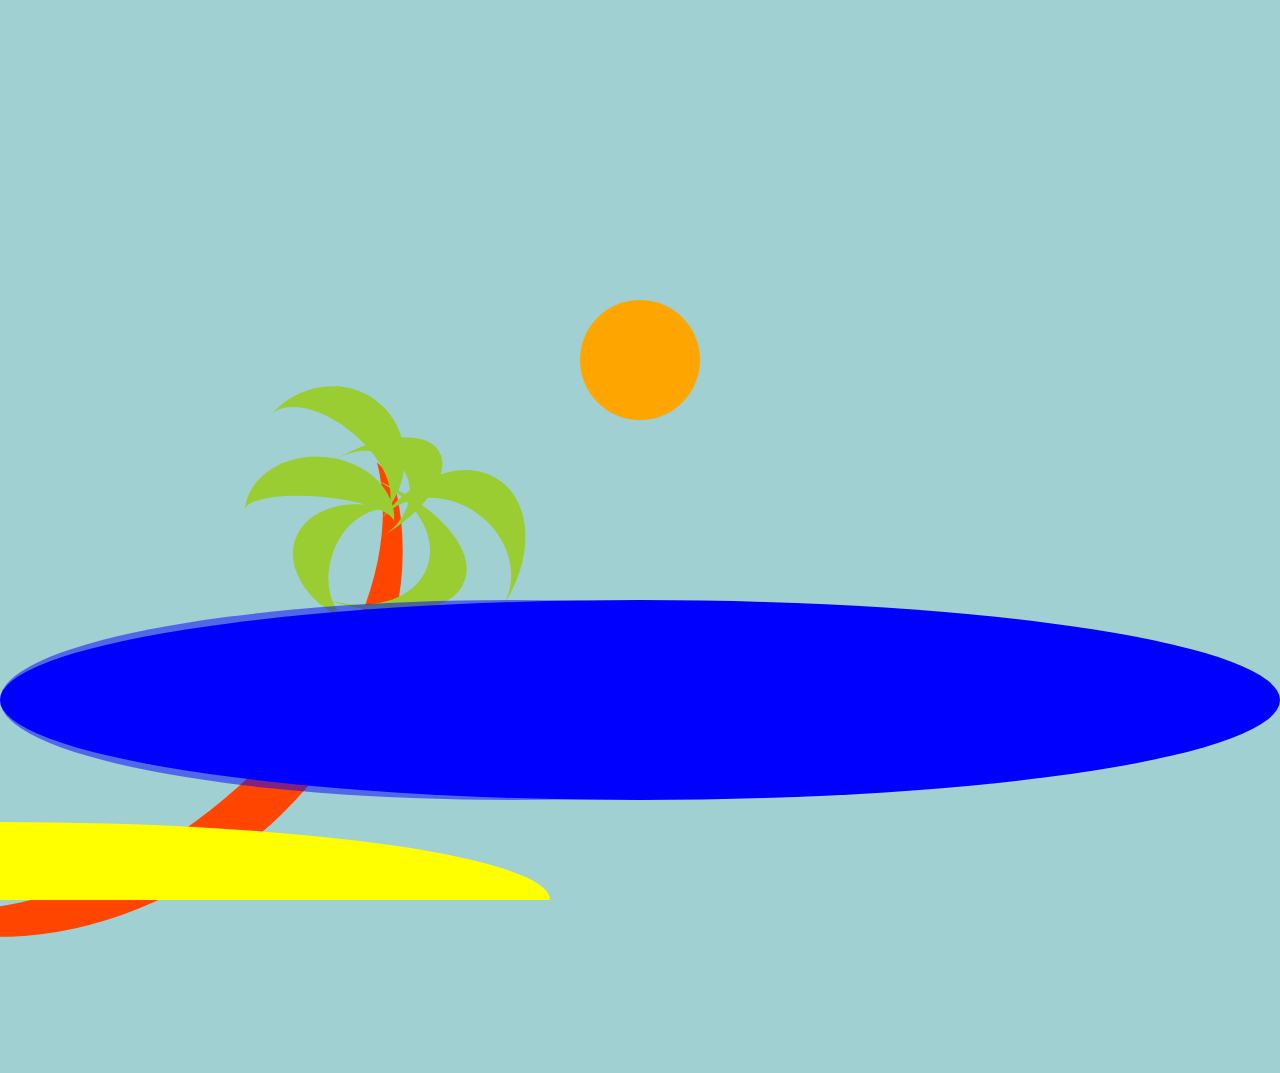
<file: sunset.html>
<!DOCTYPE html>
<!--
To change this license header, choose License Headers in Project Properties.
To change this template file, choose Tools | Templates
and open the template in the editor.
-->
<html>
    <head>
        <title>TODO supply a title</title>
      <style>
          body{
            background-color: #a0d0d1;
              padding: 0px;
              margin:  0px;
              overflow: hidden;
              -webkit-animation: sky 8s linear forwards;
          }
          @-webkit-keyframes sky{
              0%{
                  background-color:#a0d0d1;
              }
              50%{background-color: #fff9a3;}
              70%{background-color: #cb839;}
              100%{background-color: #57416d;}
          }
          .waterwave{
            //position:absolute;
           // left:50px;
            //  right: 100px;
              top:600px;
              height:200px;
              width: 100%;
            // background-size: 40px, 80px;
            // -webkit-background-repeat: repreat;
             -webkit-animation: water 20s infinite linear;
             //-webkit-animation-duration: 10s;
             //-webkit-animation-direction: linear forward;
           position: absolute;
           width:100%;
           background-color: blue;
           -webkit-border-radius: 50%;
           
           //-webkit-transform: rotate(-180deg);
          }
          @-webkit-keyframes water{
              from{-webkit-transform:traslate(0px); }
              to{-webkit-transform: translateY(2000px);
              }
              from{left:0px;}
              to{left:2000px;}
          }
          
          .wave{
              position: absolute;
              content: "";
              background-color: blue;
              height:200px;
              width:80%;
              top:600px;
               -webkit-border-radius: 50%;
              opacity: 0.5;
               -webkit-animation: wat 20s infinite linear;
          }
           @-webkit-keyframes wat{
              from{-webkit-transform:traslateY(2000px); }
              to{-webkit-transform: translateY(0px);
              }
              from{left:2000px;}
              to{left:0px;}
              from{background-position: 2000px;}
              to{background-position: 0px}
          }
          .sand{
              background-color: yellow;
              height:78px;
              width: 550px;
              position: absolute;
              bottom: 0px;
              -webkit-border-radius: 0 100% 0 0;
          }
          .tree{
              height: 700px;
              width: 500px;
              position: absolute;
              border: 5px solid transparent;
              border-right: 50px solid orangered;
              bottom:-80px;
              border-radius: 50%;
              
              -webkit-transform: rotate(50deg);
              left:-200px;
              z-index: -1;
          }
          .tree>div:nth-child(1){
              height:120px;
              width: 150px; 
          position: absolute;
          right: 115px;
          top:-25px;
         // background-color: yellowgreen;
          border-radius: 50%;
          border-top: 40px solid yellowgreen;
         -webkit-transform: rotate(-10deg);
          
          }
         .tree>div:nth-child(2){
              height:170px;
              width: 150px; 
          position: absolute;
          //right: 775px;
          //background-color: red;
          border-radius: 50%;
          border-top: 40px solid yellowgreen;
          -webkit-transform: rotate(-15deg);
          right:-35px;
          top:-70px;
          //transform: rotate(-65deg);
          //border-radius: 50%;
          }
          .tree>div:nth-child(3){
              height:130px;
              width: 120px; 
          position: absolute;
          right: 20px;
          //background-color: black;
          border-radius: 50%;
          border-top: 40px solid yellowgreen;
         -webkit-transform: rotate(-120deg);
          }
          .tree>div:nth-child(4){
              height:80px;
              width: 150px; 
          position: absolute;
          right: 80px;
           top:35px;
          //background-color:yellow;
          border-radius: 120% 120% 0% 0%;
          border-top: 40px solid yellowgreen;
          -webkit-transform: rotate(-45deg);
         
          }
          .tree>div:nth-child(5){
              height:145px;
              width: 90px; 
          position: absolute;
          top:-40px;
          right: 99px;
          //background-color:black;
          border-radius: 50%;
         border-top: 40px solid yellowgreen;
          -webkit-transform: rotate(10deg);
          }
          .tree>div:nth-child(6){
              height:220px;
              width: 130px; 
          position: absolute;
          right: 60px;
          top:-40px;
          //background-color: yellow;
          border-radius: 50%;
          border-top: 40px solid yellowgreen;
          -webkit-transform: rotate(60deg);
          
          }
          .sun{
              background-color:orange;
              height: 120px;
              width: 120px;
              border-radius: 50%;
              position: absolute;
              margin: auto;
              left: 0px;
              right: 0px;
              top: 300px;
              z-index: -2;
             -webkit-animation-name:  sunset;
             -webkit-animation-duration: 15s;
             -webkit-animation-direction: linear forward;
              
          }
          @-webkit-keyframes sunset{
              0%{top:300px;}
              100%{top:800px;}
          }
      </style>
    </head>
    <body>
         <div class="wave"></div>
        <div class="waterwave"></div>
        
        <div class="sand"></div>
       
        <div class="tree">
        <div></div>
          <div></div>
            <div></div>
              <div></div>
                <div></div>
                <div></div></div>
                  <div class="sun"></div>
    </body>
</html>
</file>
